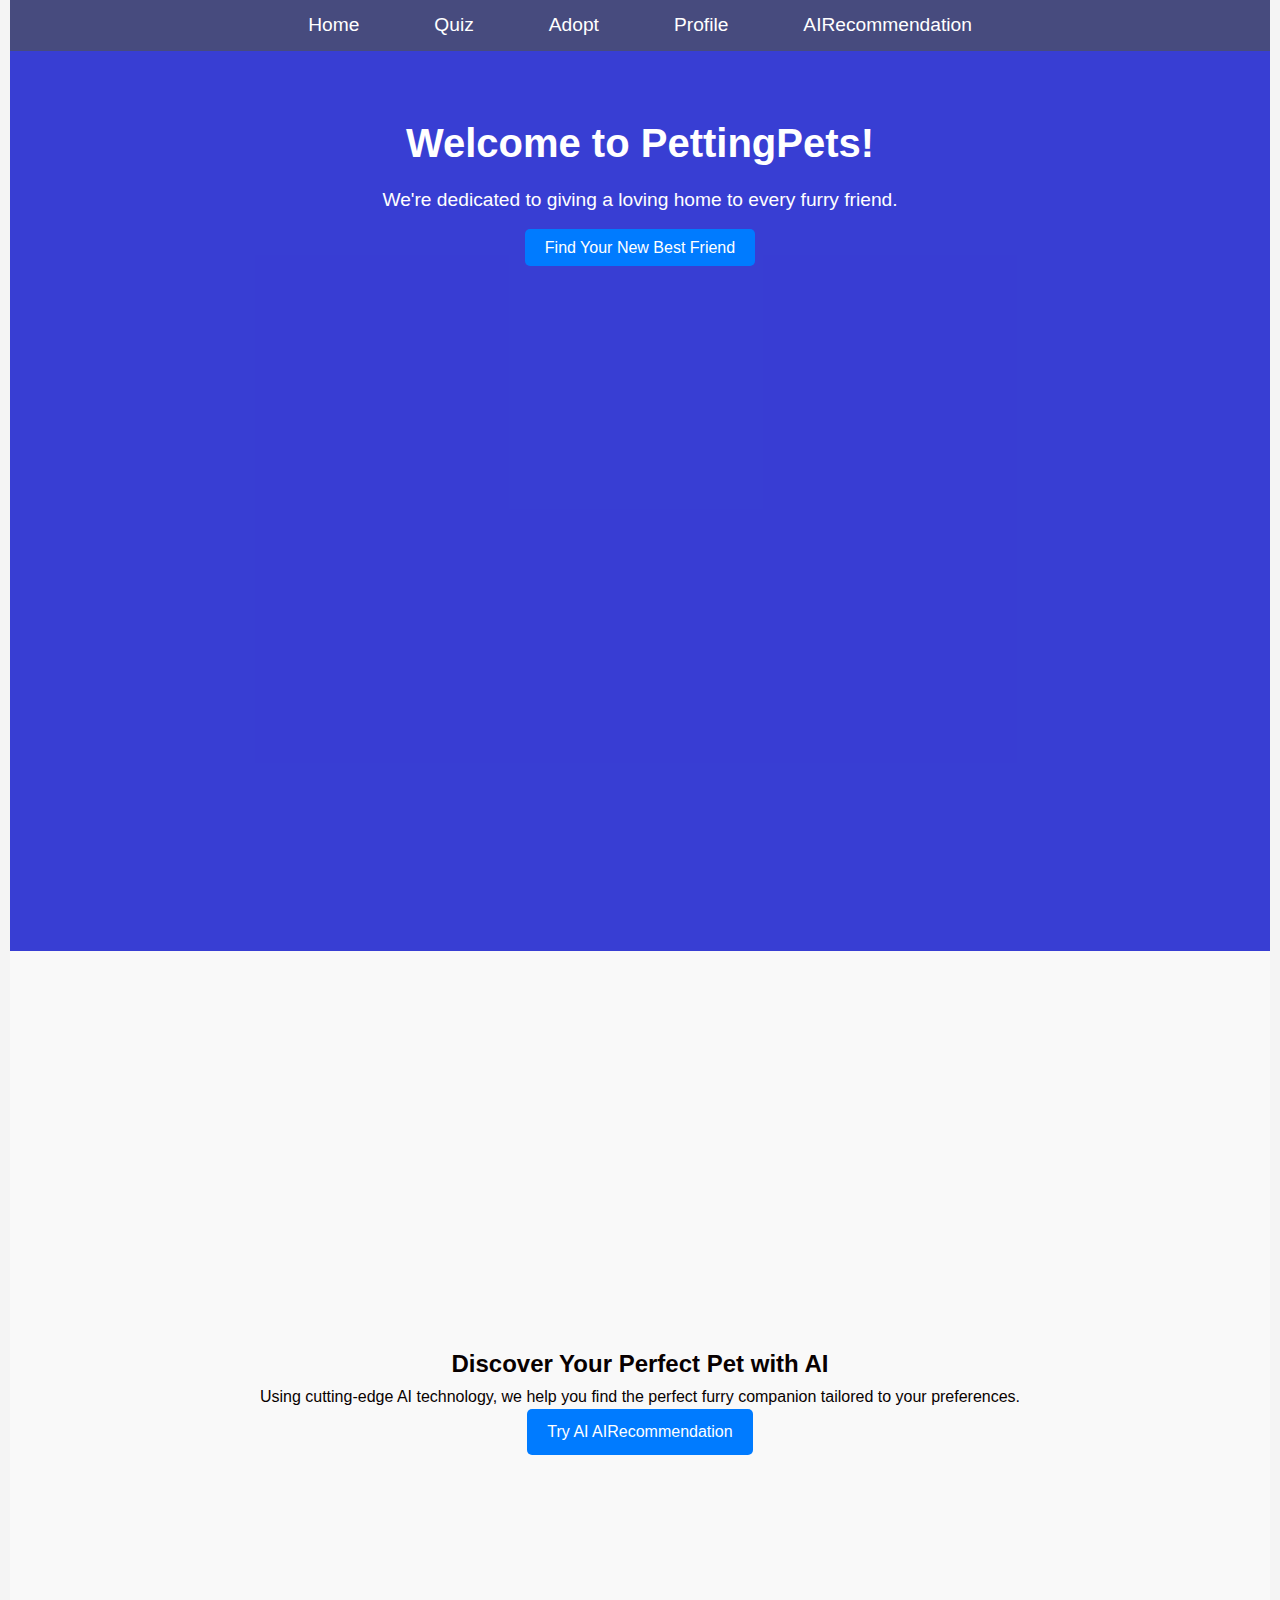
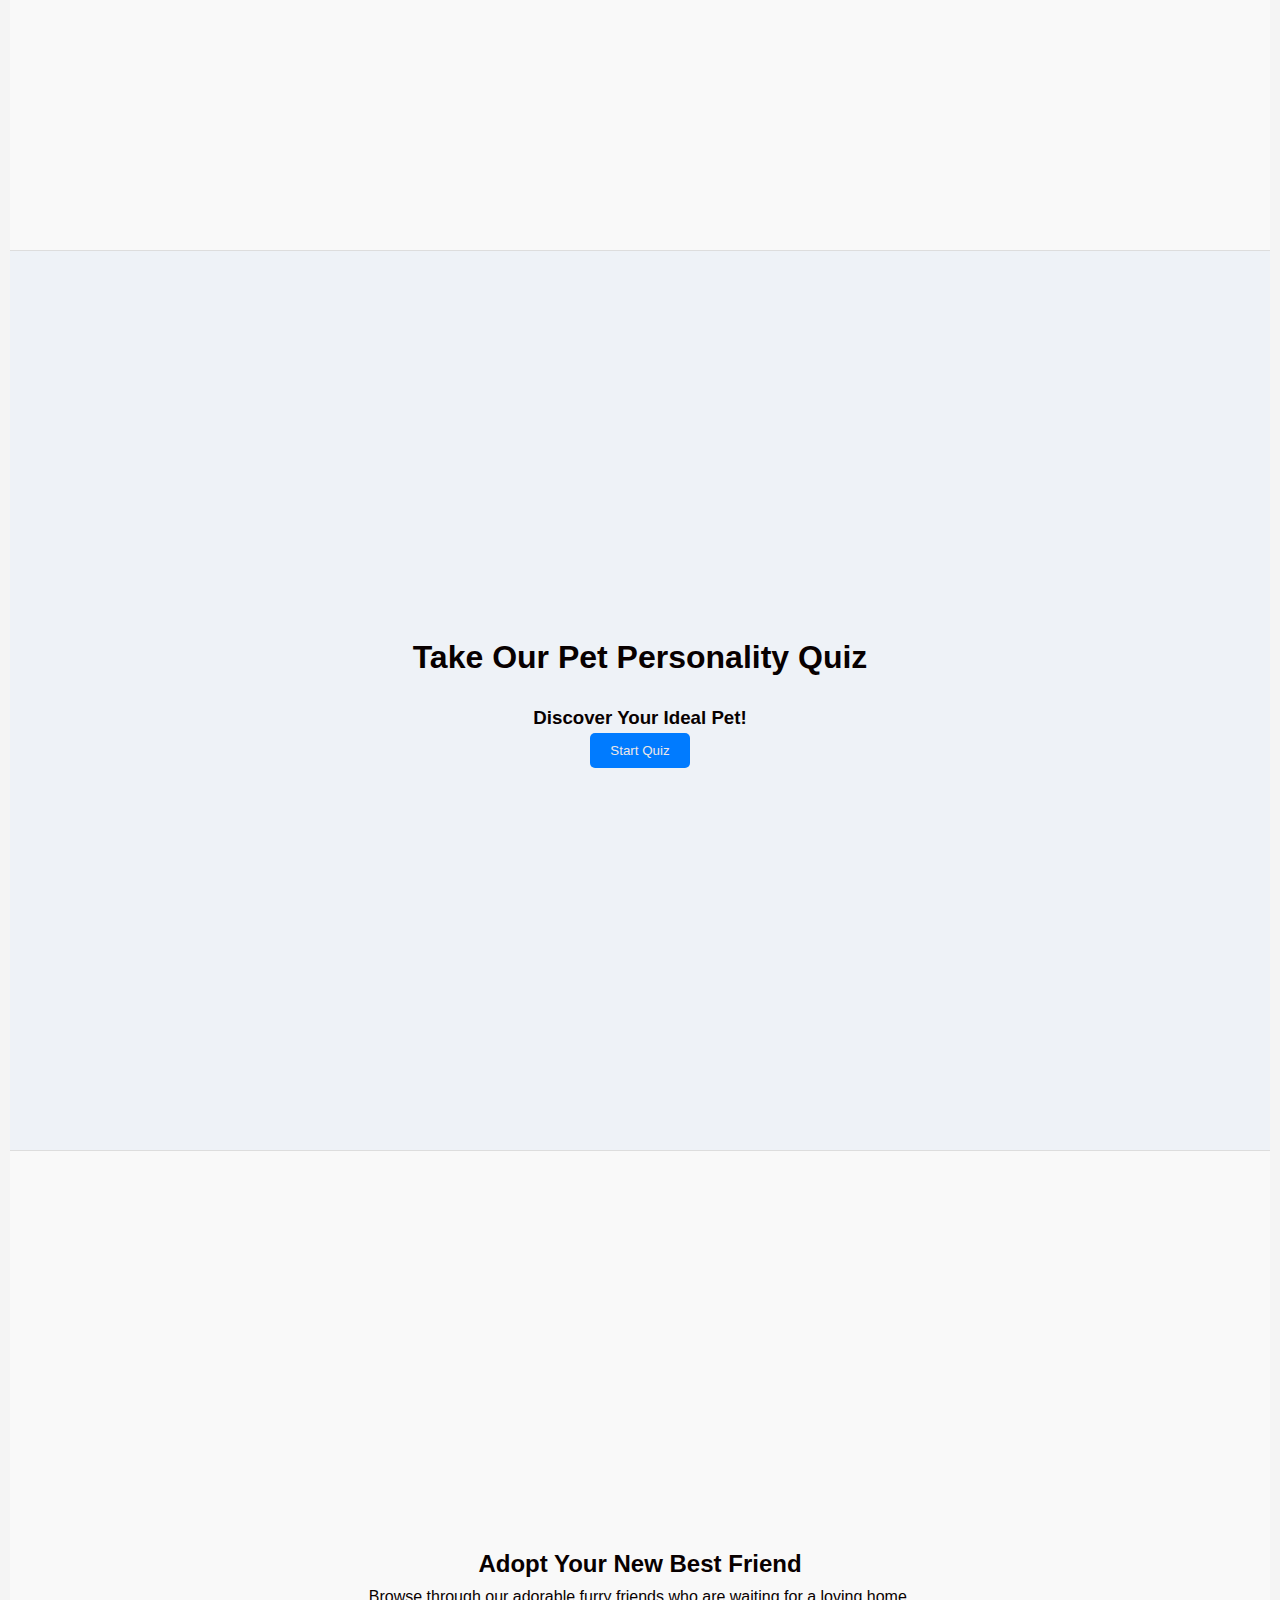
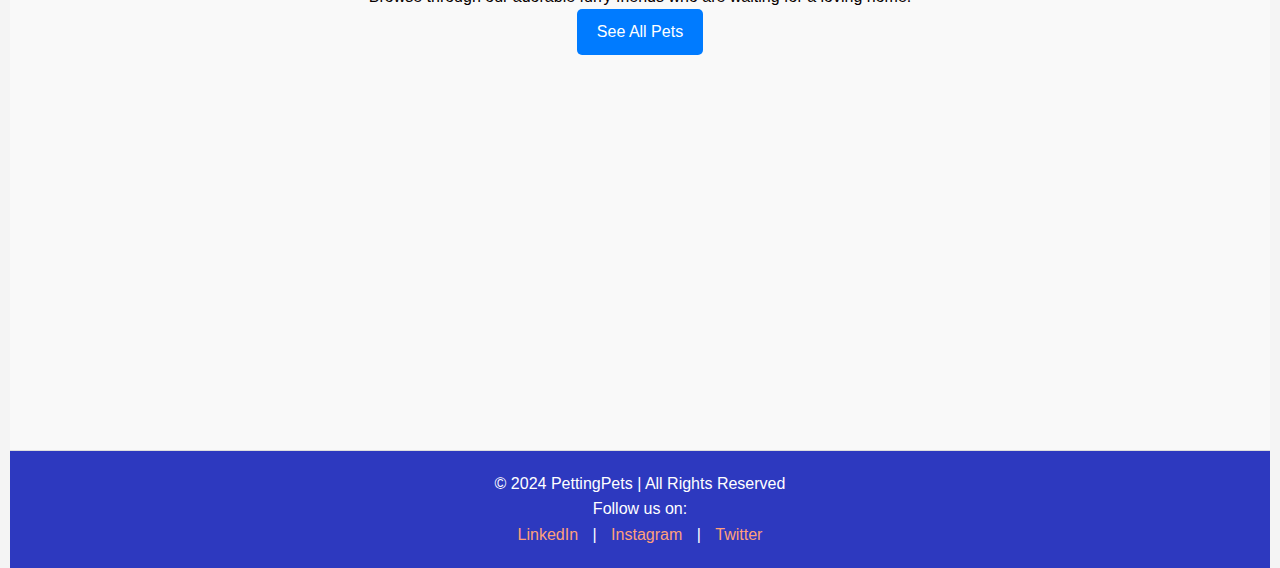
<file: index.html>
<!DOCTYPE html>
<html lang="en">
<head>
    <meta charset="UTF-8">
    <meta name="viewport" content="width=device-width, initial-scale=1.0">
    <meta http-equiv="X-UA-Compatible" content="ie=edge">
    <title>PettingPets Pet Adoption</title>
    <link rel="stylesheet" href="assets/css/style.css">
    <style>
        /* Smooth Scrolling */
        html {
            scroll-behavior: smooth;
        }

        /* Section Styling */
        section {
            min-height: 100vh;
            padding: 50px 20px;
            display: flex;
            flex-direction: column;
            justify-content: center;
            align-items: center;
            text-align: center;
            background-color: #f9f9f9;
            border-bottom: 1px solid #ddd;
        }

        section:nth-child(even) {
            background-color: #eef2f7;
        }

        /* Navigation Updates */
        nav ul {
            list-style: none;
            display: flex;
            justify-content: center;
            gap: 15px;
        }

        nav ul li a {
            color: white;
            text-decoration: none;
            font-size: 1.2rem;
            padding: 10px 15px;
            border-radius: 5px;
            transition: background-color 0.3s ease, color 0.3s ease;
        }

        /* Buttons */
        .btn-adopt {
            background-color: #007BFF;
            color: white;
            padding: 10px 20px;
            border: none;
            border-radius: 5px;
            text-decoration: none;
            transition: background-color 0.3s ease;
        }

        .btn-adopt:hover {
            background-color: #0056b3;
        }

        /* Footer */
        footer {
            background-color: #2d39bf;
            color: white;
            padding: 20px;
            text-align: center;
        }

        footer a {
            color: #ffa07a;
            text-decoration: none;
        }

        footer a:hover {
            color: rgb(187, 222, 106);
        }
    </style>
</head>
<body>

    <!-- Navigation -->
    <nav>
        <ul>
            <li><a href="#hero-section">Home</a></li>
            <li><a href="#pet-quiz-section">Quiz</a></li>
            <li><a href="#adopt-section">Adopt</a></li>
            <li><a href="profile.html">Profile</a></li>
            <li><a href="AI-Recommendation.html">AIRecommendation</a></li>
        </ul>
    </nav>

    <!-- Main Hero Section -->
    <header id="hero-section">
        <h1>Welcome to PettingPets!</h1>
        <p>We're dedicated to giving a loving home to every furry friend.</p>
        <a href="#adopt-section" class="btn-adopt">Find Your New Best Friend</a>
    </header>

    <!-- AI AIRecommendation Section -->
    <section id="ai-AIRecommendation-section">
        <h2>Discover Your Perfect Pet with AI</h2>
        <p>Using cutting-edge AI technology, we help you find the perfect furry companion tailored to your preferences.</p>
        <a href="ai-AIRecommendation.html" class="btn-adopt">Try AI AIRecommendation</a>
    </section>

    <!-- Pet Quiz Section -->
    <section id="pet-quiz-section" class="pet-quiz">
        <h2>Take Our Pet Personality Quiz</h2>
        <div id="pet-quiz">
            <h3>Discover Your Ideal Pet!</h3>
            <button id="quiz-button">Start Quiz</button>
            <div id="quiz-result" style="display: none;">
                <p>Your ideal pet is: <span id="ideal-pet"></span></p>
            </div>
        </div>
    </section>

    <!-- Adopt Section -->
    <section id="adopt-section" class="adoption">
        <h2>Adopt Your New Best Friend</h2>
        <p>Browse through our adorable furry friends who are waiting for a loving home.</p>
        <a href="adopt.html" class="btn-adopt">See All Pets</a>
    </section>

    <!-- Footer -->
    <footer>
        <p>&copy; 2024 PettingPets | All Rights Reserved</p>
        <p>Follow us on:</p>
        <a href="https://www.linkedin.com/in/pujamazumdar/" target="_blank">LinkedIn</a> |
        <a href="https://www.instagram.com/_puja_m27_/" target="_blank">Instagram</a> |
        <a href="https://x.com/__sweetooth_" target="_blank">Twitter</a>
    </footer>

    <script src="assets/js/main.js"></script>
</body>
</html>
</file>
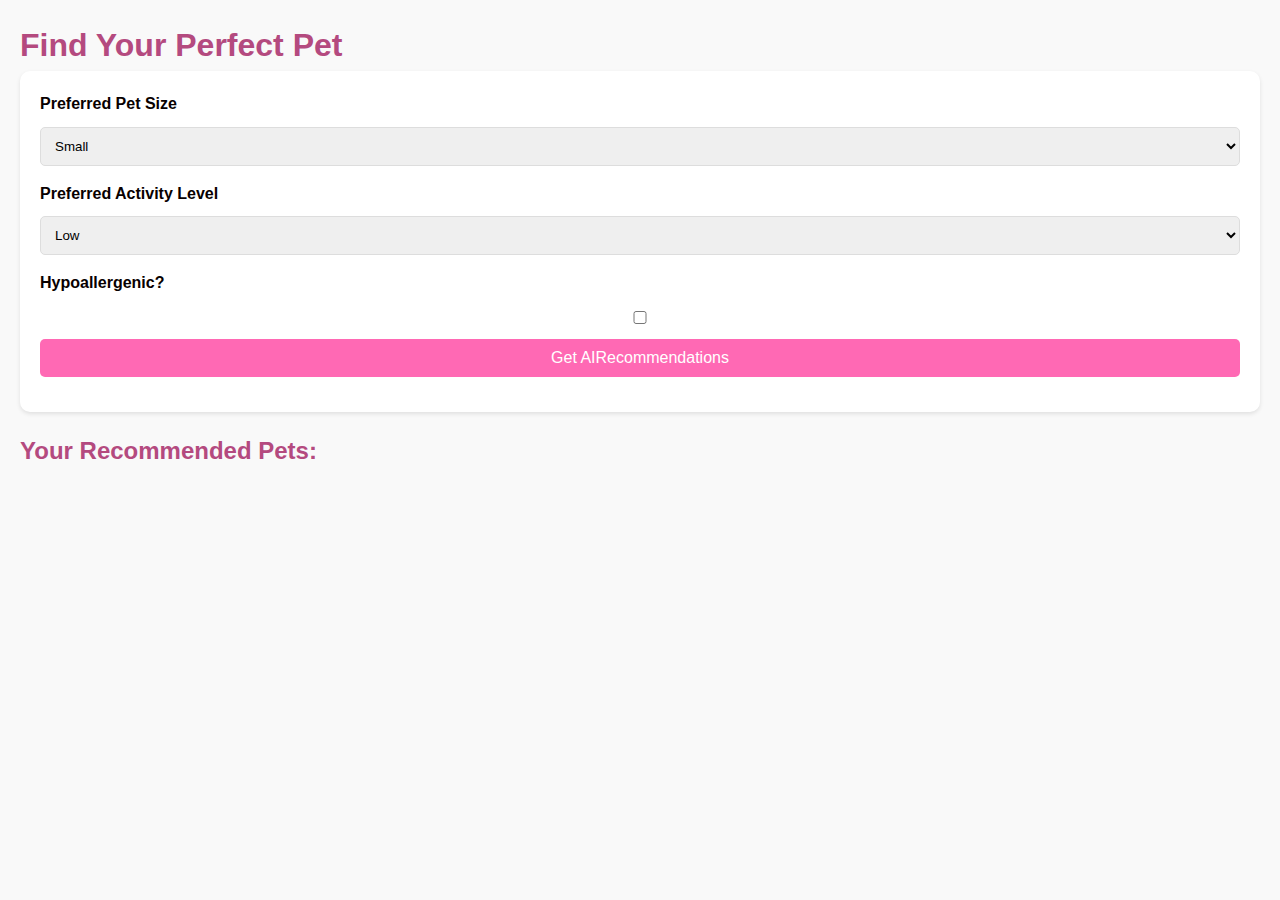
<file: AIrecommendation.html>
<!DOCTYPE html>
<html lang="en">
<head>
    <meta charset="UTF-8">
    <meta name="viewport" content="width=device-width, initial-scale=1.0">
    <title>Pet AIRecommendations</title>
    <link rel="stylesheet" href="assets/css/style.css">
    <style>
        body {
            font-family: 'Arial', sans-serif;
            background-color: #f9f9f9;
            padding: 20px;
        }
        h1, h2 {
            color: #b44a7f;
        }
        form {
            background-color: #fff;
            padding: 20px;
            border-radius: 10px;
            box-shadow: 0 2px 4px rgba(0, 0, 0, 0.1);
            margin-bottom: 20px;
        }
        form label {
            display: block;
            margin-bottom: 10px;
            font-weight: bold;
        }
        form select, form input, form button {
            width: 100%;
            padding: 10px;
            margin-bottom: 15px;
            border: 1px solid #ddd;
            border-radius: 5px;
        }
        form button {
            background-color: #ff69b4;
            color: white;
            font-size: 1rem;
            border: none;
            cursor: pointer;
        }
        form button:hover {
            background-color: #ff1493;
        }
        #AIRecommendations {
            margin-top: 20px;
        }
        #AIRecommendations ul {
            list-style-type: none;
            padding: 0;
        }
        #AIRecommendations ul li {
            background-color: #fff;
            margin: 10px 0;
            padding: 10px;
            border-radius: 5px;
            box-shadow: 0 2px 4px rgba(0, 0, 0, 0.1);
        }
    </style>
</head>
<body>
    <h1>Find Your Perfect Pet</h1>

    <!-- Pet AIRecommendation Form -->
    <form id="AIRecommendation-form">
        <label for="size">Preferred Pet Size</label>
        <select id="size" name="size" required>
            <option value="Small">Small</option>
            <option value="Medium">Medium</option>
            <option value="Large">Large</option>
        </select>

        <label for="activity_level">Preferred Activity Level</label>
        <select id="activity_level" name="activity_level" required>
            <option value="Low">Low</option>
            <option value="Moderate">Moderate</option>
            <option value="High">High</option>
        </select>

        <label for="hypoallergenic">Hypoallergenic?</label>
        <input type="checkbox" id="hypoallergenic" name="hypoallergenic">

        <button type="submit">Get AIRecommendations</button>
    </form>

    <!-- AIRecommendations Section -->
    <div id="AIRecommendations">
        <h2>Your Recommended Pets:</h2>
        <ul id="pet-list"></ul>
    </div>

    <!-- Script for Dynamic AIRecommendations -->
    <script>
        document.getElementById('AIRecommendation-form').addEventListener('submit', async (e) => {
            e.preventDefault();

            // Collect user preferences
            const size = document.getElementById('size').value;
            const activity_level = document.getElementById('activity_level').value;
            const hypoallergenic = document.getElementById('hypoallergenic').checked;

            // Fetch AIRecommendations from the server
            const response = await fetch('/get_AIRecommendations', {
                method: 'POST',
                headers: { 'Content-Type': 'application/json' },
                body: JSON.stringify({ size, activity_level, hypoallergenic })
            });

            // Parse the server's response
            const data = await response.json();
            const AIRecommendations = data.AIRecommendations;

            // Display AIRecommendations
            const petList = document.getElementById('pet-list');
            petList.innerHTML = ''; // Clear previous AIRecommendations
            AIRecommendations.forEach(pet => {
                const petItem = document.createElement('li');
                petItem.textContent = `${pet.name} - ${pet.age} - ${pet.breed}`;
                petList.appendChild(petItem);
            });
        });
    </script>
</body>
</html>
</file>
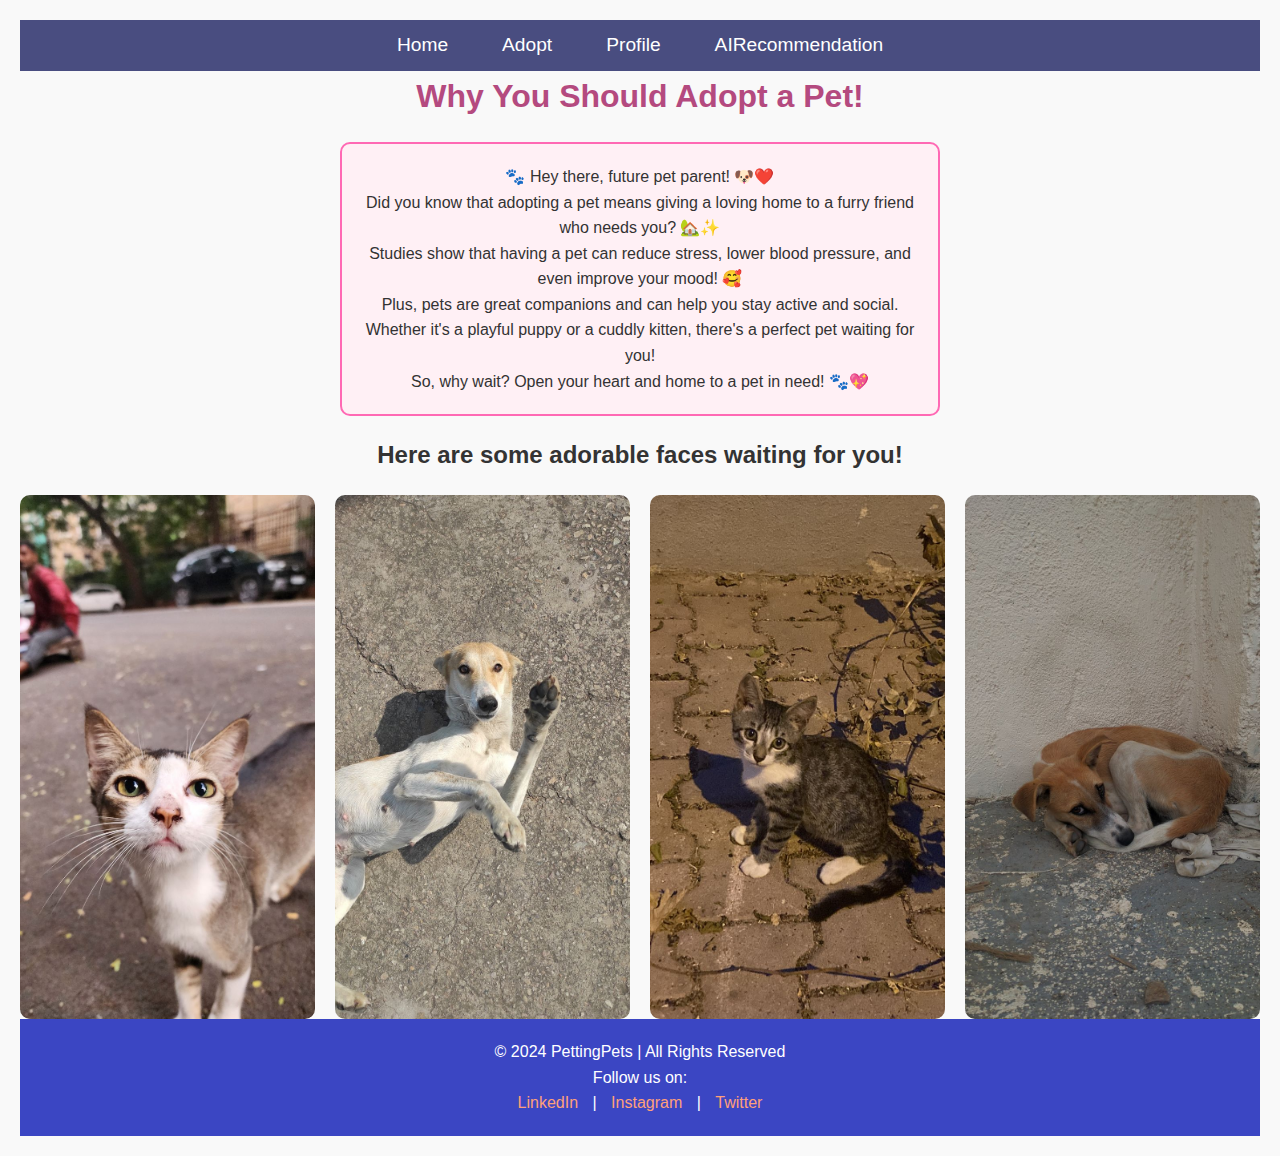
<file: why-adopt.html>
<!DOCTYPE html>
<html lang="en">
<head>
    <meta charset="UTF-8">
    <meta name="viewport" content="width=device-width, initial-scale=1.0">
    <title>Why Adopt a Pet?</title>
    <link rel="stylesheet" href="assets/css/style.css">
    <style>
        body {
            font-family: 'Comic Sans MS', cursive, sans-serif; /* Fun font */
            background-color: #f9f9f9;
            color: #333;
            text-align: center;
            padding: 20px;
        }
        h1 {
            color: #b44a7f; /* Cute pink color */
        }
        .cute-message {
            background-color: #fff0f5; /* Light pink background */
            border: 2px solid #ff69b4;
            border-radius: 10px;
            padding: 20px;
            margin: 20px auto;
            display: inline-block;
            max-width: 600px;
        }
        /* Image Grid */
        .pet-images {
            display: grid;
            grid-template-columns: repeat(auto-fit, minmax(200px, 1fr));
            gap: 20px;
            justify-content: center;
            margin-top: 20px;
        }
        .pet-images img {
            width: 100%;
            height: auto;
            border-radius: 10px;
            transition: transform 0.3s ease, box-shadow 0.3s ease;
        }
        .pet-images img:hover {
            transform: scale(1.05);
            box-shadow: 0 8px 16px rgba(0, 0, 0, 0.2);
        }
        footer {
            text-align: center;
            padding: 20px;
            background-color: #2d39bfee;
            color: rgb(255, 255, 255);
        }
        footer a {
            color: #ffa07a;
            text-decoration: none;
            margin: 0 10px;
        }
        footer a:hover {
            color: rgb(187, 222, 106);
        }
    </style>
</head>
<body>

    <!-- Navigation -->
    <nav>
        <ul>
            <li><a href="index.html">Home</a></li>
            <li><a href="adopt.html">Adopt</a></li>
            <li><a href="profile.html">Profile</a></li>
            <li><a href="AIRecommendation.html">AIRecommendation</a></li>
        </ul>
    </nav>

    <h1>Why You Should Adopt a Pet!</h1>
    <div class="cute-message">
        <p>🐾 Hey there, future pet parent! 🐶❤️</p>
        <p>Did you know that adopting a pet means giving a loving home to a furry friend who needs you? 🏡✨</p>
        <p>Studies show that having a pet can reduce stress, lower blood pressure, and even improve your mood! 🥰</p>
        <p>Plus, pets are great companions and can help you stay active and social. Whether it's a playful puppy or a cuddly kitten, there's a perfect pet waiting for you!</p>
        <p>So, why wait? Open your heart and home to a pet in need! 🐾💖</p>
    </div>

    <h2>Here are some adorable faces waiting for you!</h2>
    <div class="pet-images">
        <img src="assets/images/cat1.jpg" alt="Cute Cat">
        <img src="assets/images/dog1.jpg" alt="Cute Dog">
        <img src="assets/images/cat2.jpg" alt="Cute Cat">
        <img src="assets/images/dog2.jpg" alt="Cute Dog">
    </div>

    <footer>
        <p>&copy; 2024 PettingPets | All Rights Reserved</p>
        <p>Follow us on:</p>
        <a href="https://www.linkedin.com/in/pujamazumdar/" target="_blank">LinkedIn</a> |
        <a href="https://www.instagram.com/_puja_m27_/" target="_blank">Instagram</a> |
        <a href="https://x.com/__sweetooth_" target="_blank">Twitter</a>
    </footer>

</body>
</html>
</file>
<file: assets/css/style.css>
/* Basic Reset */
* {
    margin: 0;
    padding: 0;
    box-sizing: border-box;
}

/* Body */
body {
    font-family: Arial, sans-serif;
    background-color: #f4f4f4;
    color: #080000;
    line-height: 1.6;
    padding: 0 10px; /* Added some spacing on the sides */
}

/* Smooth Scrolling */
html {
    scroll-behavior: smooth;
}

/* Navigation */
nav {
    background-color: #050b52b9;
    padding: 10px 20px;
}

nav ul {
    list-style: none;
    display: flex;
    justify-content: center;
    align-items: center;
    margin: 0;
}

nav ul li {
    margin: 0 15px;
}

nav ul li a {
    color: #fff;
    text-decoration: none;
    font-size: 1.2rem;
    padding: 8px 12px;
    border-radius: 5px;
    transition: background-color 0.3s ease, color 0.3s ease;
}

nav ul li a:hover {
    background-color: #d29c87;
    color: #9d2b2b;
}

/* Header */
header {
    text-align: center;
    padding: 60px 20px;
    background-color: #2026cfe2;
    color: white;
    min-height: 100vh; /* Ensure full viewport height */
}

header h1 {
    font-size: 2.5rem;
    margin-bottom: 10px;
}

header p {
    font-size: 1.2rem;
    margin-bottom: 20px;
}

header a {
    background-color: #f39c12;
    padding: 10px 20px;
    color: rgb(245, 245, 245);
    text-decoration: none;
    font-size: 1rem;
    border-radius: 5px;
}

header a:hover {
    background-color: #ce9868;
}

/* Pet Quiz Section */
.pet-quiz {
    text-align: center;
    padding: 40px 20px;
    background-color: #fdf3f3f0;
    min-height: 100vh; /* Ensure full viewport height */
}

.pet-quiz h2 {
    font-size: 2rem;
    margin-bottom: 20px;
}

.pet-quiz button {
    background-color: #007BFF;
    color: rgb(238, 231, 231);
    padding: 10px 20px;
    border: none;
    border-radius: 5px;
    cursor: pointer;
    transition: background-color 0.3s ease;
}

.pet-quiz button:hover {
    background-color: #0056b3;
}

/* Pets List Section */
.pets-list {
    padding: 30px 10px;
    max-width: 100px;
    margin: 0 auto;
    text-align: center;
}

.pets-list h2 {
    font-size: 2rem;
    margin-bottom: 20px;
    color: #333;
}

/* Pet Cards Styling */
.pets-list {
    display: grid;
    grid-template-columns: repeat(auto-fit, minmax(250px, 1fr));
    gap: 20px;
    align-items: stretch;
}

.pet-card {
    background-color: #fff;
    border: 1px solid #ddd;
    border-radius: 10px;
    box-shadow: 0 4px 8px rgba(0, 0, 0, 0.1);
    overflow: hidden;
    text-align: center;
    padding: 15px;
    transition: transform 0.3s ease, box-shadow 0.3s ease;
}

.pet-card:hover {
    transform: translateY(-5px);
    box-shadow: 0 8px 16px rgba(0, 0, 0, 0.2);
}

.pet-card img {
    width: 100%;
    height: 200px;
    object-fit: cover;
    border-radius: 8px;
    margin-bottom: 15px;
}

.pet-card h3 {
    margin: 10px 0;
    color: #333;
    font-size: 1.4rem;
}

.pet-card p {
    color: #555;
    margin-bottom: 15px;
    font-size: 1rem;
}

.pet-card a {
    display: inline-block;
    background-color: #007bff;
    color: #fff;
    text-decoration: none;
    padding: 10px 20px;
    border-radius: 5px;
    font-weight: bold;
    font-size: 1rem;
}

.pet-card a:hover {
    background-color: #0056b3;
}

/* Footer */
footer {
    text-align: center;
    padding: 20px;
    background-color: #2d39bfee;
    color: rgb(255, 255, 255);
}

footer a {
    color: #ffa07a;
    text-decoration: none;
    margin: 0 10px;
}

footer a:hover {
    color: rgb(187, 222, 106);
}
</file>
